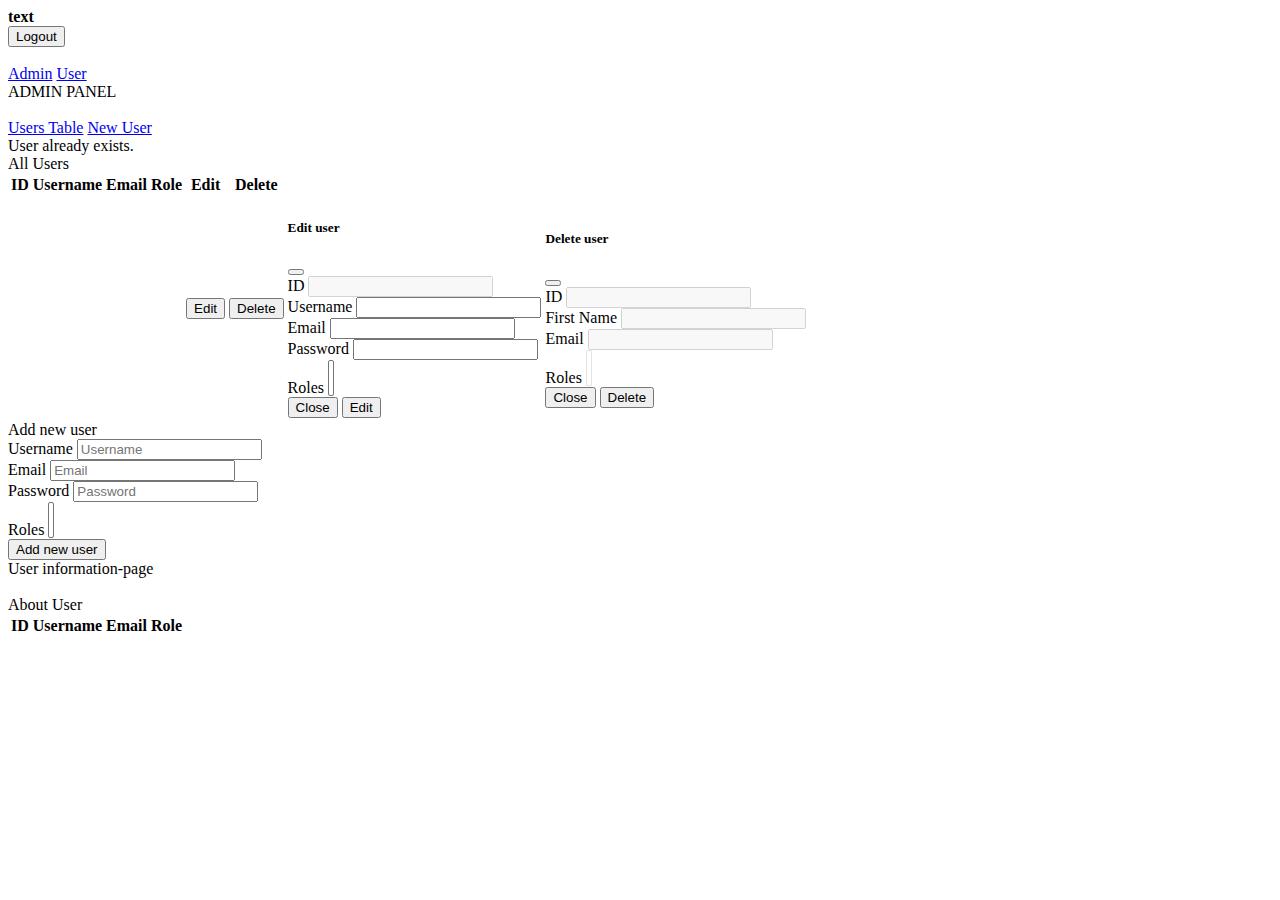
<file: src/main/resources/templates/admin.html>
<!DOCTYPE html>
<html xmlns="http://www.w3.org/1999/xhtml" lang="en"
      class="h-100"
      xmlns:th="http://www.thymeleaf.org">
<head>
    <meta charset="UTF-8">
    <title>Main page</title>
    <link crossorigin="anonymous"
          href="https://cdn.jsdelivr.net/npm/bootstrap@5.3.0-alpha1/dist/css/bootstrap.min.css"
          integrity="sha384-GLhlTQ8iRABdZLl6O3oVMWSktQOp6b7In1Zl3/Jr59b6EGGoI1aFkw7cmDA6j6gD"
          rel="stylesheet">
    <script crossorigin="anonymous"
            integrity="sha384-w76AqPfDkMBDXo30jS1Sgez6pr3x5MlQ1ZAGC+nuZB+EYdgRZgiwxhTBTkF7CXvN"
            src="https://cdn.jsdelivr.net/npm/bootstrap@5.3.0-alpha1/dist/js/bootstrap.bundle.min.js"></script>
</head>
<body>

<!--Top Navbar -->
<nav class="navbar navbar-dark bg-dark" style="height: min-content">
    <div class="container-fluid">
        <b class="navbar-brand"
           th:text="${user.getEmail()} + ' with roles: ' + ${user.getAuthoritiesText()} ">text</b>
        <form th:action="@{/logout}" th:method="POST">
            <input type="hidden" th:name="${_csrf.parameterName}" th:value="${_csrf.token}"/>
            <input type="submit" class="btn btn-outline-secondary" value="Logout"/>
        </form>
    </div>
</nav>

<br>

<div class="d-flex align-items-start">
    <!--    левая панель-->
    <div class="col-2 m-0 p-0">
        <div aria-orientation="vertical" class="nav flex-column nav-pills me-3" id="Left-menu" role="tablist">
            <a aria-controls="Admin-pills-home" aria-selected="true" class="nav-link active" data-bs-toggle="pill"
               href="#Admin-pills" id="Admin-pills-tab" role="tab">Admin</a>
            <a aria-controls="User-pills-home" aria-selected="false" class="nav-link" data-bs-toggle="pill"
               href="#User-pills" id="User-pills-tab" role="tab">User</a>
        </div>
    </div>
    <!--    правая часть с таблицей-->
    <div class="col-10 m-0 ">
        <div class="tab-content container-fluid" id="Left-menuContent">

            <div aria-labelledby="Admin-pills-tab" class="tab-pane fade show active"
                 id="Admin-pills" role="tabpanel">
                <div class="h2 bold">ADMIN PANEL</div>
                <br>
                <nav class="nav nav-tabs" id="nav-tab" role="tablist">
                    <a aria-controls="nav-home" aria-selected="true" class="nav-link active" data-bs-toggle="tab"
                       href="#nav-home" id="nav-home-tab" role="tab">
                        Users Table</a>
                    <a aria-controls="nav-profile" aria-selected="false" class="nav-link" data-bs-toggle="tab"
                       href="#nav-profile" id="nav-profile-tab" role="tab">New User</a>
                </nav>
                <div class="tab-content" id="nav-tabContent">
                    <div aria-labelledby="nav-home-tab" class="tab-pane fade show active"
                         id="nav-home" role="tabpanel">
                        <div class="card">
                            <div th:if="${param.message}" class="alert alert-danger col-5 m-auto ">
                                User already exists.
                            </div>
                            <div class="card-header h5">
                                All Users
                            </div>
                            <div class="card-body">
                                <table class="table table-striped">
                                    <thead>
                                    <tr>
                                        <th scope="col">ID</th>
                                        <th scope="col">Username</th>
                                        <th scope="col">Email</th>
                                        <th scope="col">Role</th>
                                        <th scope="col">Edit</th>
                                        <th scope="col">Delete</th>
                                    </tr>
                                    </thead>
                                    <tbody>
                                    <tr th:each="user : ${users}">
                                        <td th:text="${user.getId}"></td>
                                        <td th:text="${user.getUsername()}"></td>
                                        <td th:text="${user.getEmail()}"></td>
                                        <td th:text="${user.getAuthoritiesText()}"></td>
                                        <td>
                                            <button class="btn btn-success" data-bs-toggle="modal"
                                                    th:data-bs-target="${'#modalUpdate'+user.getId()}"
                                                    type="button">Edit
                                            </button>
                                        </td>
                                        <td>
                                            <button class="btn btn-danger" data-bs-toggle="modal"
                                                    th:data-bs-target="${'#modalDelete'+user.getId()}"
                                                    type="button">Delete
                                            </button>
                                        </td>
                                        <td class="modal fade" th:id="${'modalUpdate'+user.getId()}">
                                            <div class="modal-dialog modal-dialog-centered">
                                                <div class="modal-content">
                                                    <form id="formEdit" th:action="@{admin/update/{id} (id=${user.id})}"
                                                          th:method="POST"
                                                          th:object="${user}">
                                                        <div class="modal-header">
                                                            <h5 class="modal-title"
                                                                id="modalVerticallyCenteredLabel1">
                                                                Edit user</h5>
                                                            <button class="btn-close"
                                                                    data-bs-dismiss="modal" type="button"></button>
                                                        </div>
                                                        <div class="modal-body text-center font-weight-bold">
                                                            <div class="row">
                                                                <div class="col-3"></div>
                                                                <div class="h6 col-6">
                                                                    <label for="userIdEdit">ID</label>
                                                                    <input class="form-control" disabled
                                                                           id="userIdEdit"
                                                                           th:name="id"
                                                                           th:type="text"
                                                                           th:value="${user.getId()}">
                                                                    <br>
                                                                    <label for="userUsernameEdit">Username</label>
                                                                    <input class="form-control" id="userUsernameEdit"
                                                                           th:name="username"
                                                                           th:type="text"
                                                                           th:value="${user.getUsername()}">
                                                                    <br>
                                                                    <label for="userEmailEdit">Email</label>
                                                                    <input class="form-control" id="userEmailEdit"
                                                                           th:name="email"
                                                                           type="email"
                                                                           th:value="${user.getEmail()}">
                                                                    <br>
                                                                    <label for="userPasswordEdit">Password</label>
                                                                    <input class="form-control" id="userPasswordEdit"
                                                                           th:name="password"
                                                                           type="password"
                                                                           th:value="password">
                                                                    <br>
                                                                    <label for="userRolesEdit">Roles</label>
                                                                    <select class="form-control" id="userRolesEdit"
                                                                            multiple
                                                                            required size="2" th:name="roles">
                                                                        <option th:each="role:${roles}"
                                                                                th:text="${role}">
                                                                        </option>
                                                                    </select>
                                                                </div>
                                                            </div>
                                                        </div>
                                                        <div class="modal-footer">
                                                            <button class="btn btn-secondary" data-bs-dismiss="modal"
                                                                    type="button">Close
                                                            </button>
                                                            <button class="btn btn-primary" type="submit">Edit
                                                            </button>
                                                        </div>
                                                    </form>
                                                </div>
                                            </div>
                                        </td>
                                        <td class="modal fade" th:id="${'modalDelete'+user.getId()}">
                                            <div class="modal-dialog modal-dialog-centered">
                                                <div class="modal-content">
                                                    <form id="formDelete"
                                                          th:action="@{admin/delete/{id} (id=${user.id})}"
                                                          th:method="POST"
                                                          th:object="${user}">
                                                        <div class="modal-header">
                                                            <h5 class="modal-title"
                                                                id="modalVerticallyCenteredLabel2">
                                                                Delete user</h5>
                                                            <button aria-label="Close" class="btn-close"
                                                                    data-bs-dismiss="modal" type="button"></button>
                                                        </div>
                                                        <div class="modal-body text-center">
                                                            <div class="row">
                                                                <div class="col-3"></div>
                                                                <div class="h6 col-6">
                                                                    <label for="userIdDelete">ID</label>
                                                                    <input class="form-control" disabled
                                                                           id="userIdDelete"
                                                                           th:name="id" th:type="text"
                                                                           th:value="${user.getId()}">
                                                                    <br>
                                                                    <label for="userUsernameDelete">First Name</label>
                                                                    <input class="form-control" disabled
                                                                           id="userUsernameDelete"
                                                                           th:name="username"
                                                                           th:type="text"
                                                                           th:value="${user.getUsername()}">
                                                                    <br>
                                                                    <label for="userEmailDelete">Email</label>
                                                                    <input class="form-control" disabled
                                                                           id="userEmailDelete"
                                                                           th:name="email"
                                                                           th:type="text" th:value="${user.getEmail()}">
                                                                    <br>
                                                                    <label for="userRolesDelete">Roles</label>
                                                                    <select class="form-control" disabled
                                                                            id="userRolesDelete"
                                                                            size="2" th:name="roles">
                                                                        <option th:each="role:${user.getRoles()}"
                                                                                th:text="${role.getRole().replace('ROLE_', '') + ' '}">
                                                                        </option>
                                                                    </select>
                                                                </div>
                                                            </div>
                                                        </div>
                                                        <div class="modal-footer">
                                                            <button class="btn btn-secondary" data-bs-dismiss="modal"
                                                                    type="button">Close
                                                            </button>
                                                            <button class="btn btn-danger" type="submit">Delete
                                                            </button>
                                                        </div>
                                                    </form>
                                                </div>
                                            </div>
                                        </td>
                                    </tr>
                                    </tbody>
                                </table>
                            </div>
                        </div>
                    </div>
                    <div aria-labelledby="nav-profile-tab" class="tab-pane fade"
                         id="nav-profile" role="tabpanel">
                        <div class="card">
                            <div class="card-header h5">
                                Add new user
                            </div>
                            <div class="card-body">
                                <form id="formNew" th:action="@{admin/addUser}"
                                      th:method="POST"
                                      th:object="${user}">
                                    <div class="text-center font-weight-bold">
                                        <div class="row">
                                            <div class="col-4"></div>
                                            <div class="h6 col-4">
                                                <label for="userUsernameNew">Username</label>
                                                <input class="form-control" id="userUsernameNew"
                                                       placeholder="Username"
                                                       th:name="username"
                                                       th:type="text">
                                                <br>
                                                <label for="userEmailNew">Email</label>
                                                <input class="form-control" id="userEmailNew"
                                                       placeholder="Email"
                                                       th:name="email"
                                                       type="email">
                                                <br>
                                                <label for="userPasswordNew">Password</label>
                                                <input class="form-control" id="userPasswordNew"
                                                       placeholder="Password"
                                                       th:name="password"
                                                       type="password">
                                                <br>
                                                <label for="userRolesNew">Roles</label>
                                                <select class="form-control" id="userRolesNew"
                                                        multiple
                                                        required size="2" th:name="roles">
                                                    <option th:each="role:${roles}"
                                                            th:text="${role}">
                                                    </option>
                                                </select>
                                                <br>
                                                <div>
                                                    <button class="btn btn-success" type="submit">Add new user</button>
                                                </div>
                                            </div>
                                        </div>
                                    </div>
                                </form>
                            </div>
                        </div>
                    </div>
                </div>
            </div>
            <div aria-labelledby="User-pills-tab" class="tab-pane fade"
                 id="User-pills" role="tabpanel">
                <div class="h1">User information-page</div>
                <br>
                <div class="card">
                    <div class="card-header h5">
                        About User
                    </div>
                    <div class="card-body">
                        <table class="table table-striped">
                            <thead>
                            <tr>
                                <th scope="col">ID</th>
                                <th scope="col">Username</th>
                                <th scope="col">Email</th>
                                <th scope="col">Role</th>
                            </tr>
                            </thead>
                            <tbody>
                            <tr>
                                <td th:text="${user.getId}"></td>
                                <td th:text="${user.getUsername()}"></td>
                                <td th:text="${user.getEmail()}"></td>
                                <td th:text="${user.getAuthoritiesText()}"></td>
                            </tr>
                            </tbody>
                        </table>
                    </div>
                </div>
            </div>
        </div>
    </div>
</div>
</body>
</file>
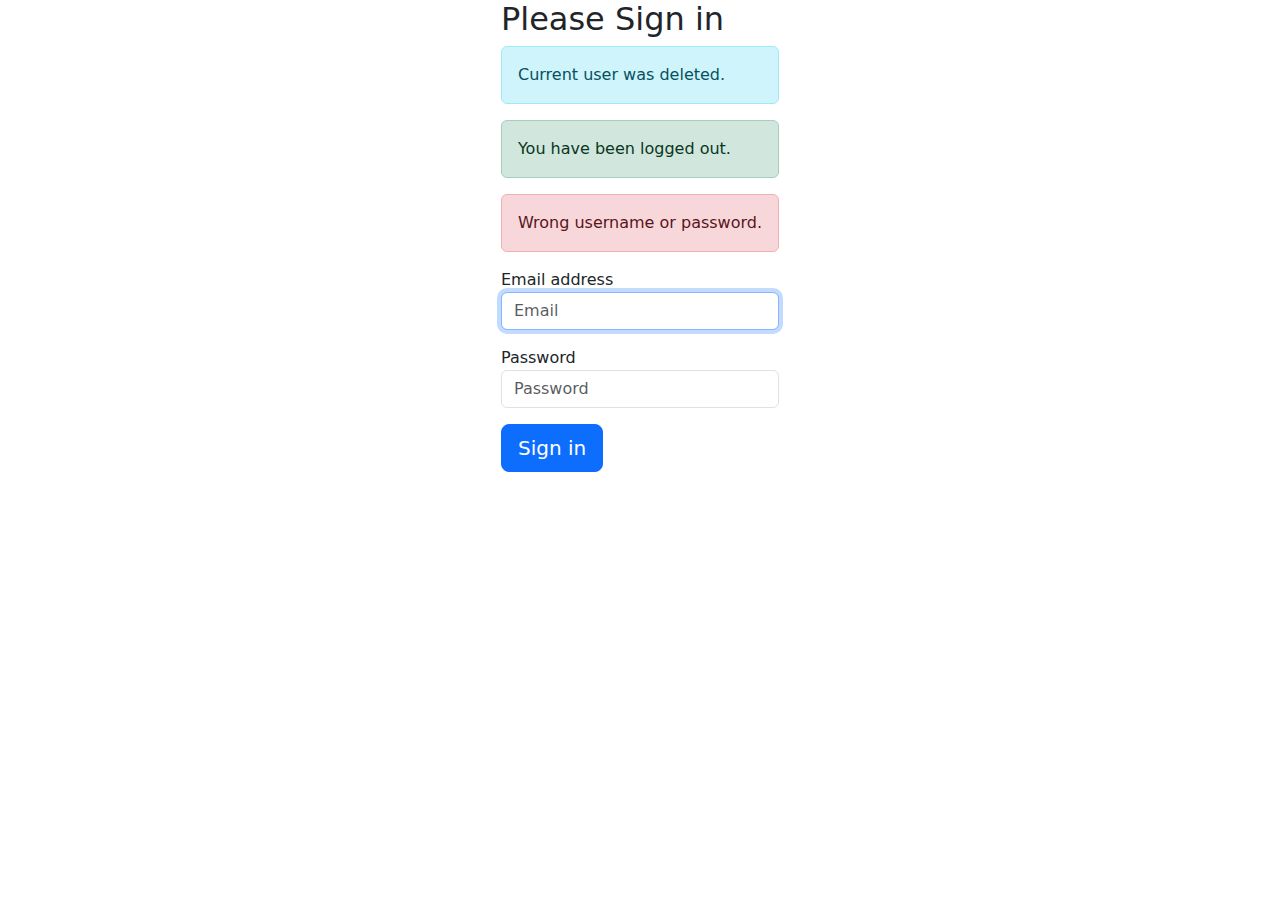
<file: src/main/resources/templates/login.html>
<!DOCTYPE html>
<html xmlns:th="http://www.thymeleaf.org" lang="en">
<head>
    <meta charset="UTF-8">
    <title>Login</title>
<!--    <link rel="stylesheet" href="/style.css">-->
    <link href="https://cdn.jsdelivr.net/npm/bootstrap@5.3.3/dist/css/bootstrap.min.css" rel="stylesheet"
          integrity="sha384-QWTKZyjpPEjISv5WaRU9OFeRpok6YctnYmDr5pNlyT2bRjXh0JMhjY6hW+ALEwIH" crossorigin="anonymous">
    <script src="https://cdn.jsdelivr.net/npm/bootstrap@5.3.3/dist/js/bootstrap.bundle.min.js"
            integrity="sha384-YvpcrYf0tY3lHB60NNkmXc5s9fDVZLESaAA55NDzOxhy9GkcIdslK1eN7N6jIeHz"
            crossorigin="anonymous"></script>
</head>
<body>

<div class="container d-md-flex d-flex justify-content-center">
    <form th:action="@{/}" method="post" class="form-signin">
        <h2 class="form-signin-heading">Please Sign in</h2>
        <div th:each="par: ${param}">
            <p th:if="${par.getKey().contains('info')}" class="alert alert-info">Current user was deleted.</p>
            <p th:if="${par.getKey().contains('logout')}" class="alert alert-success">You have been logged out.</p>
            <p th:if="${par.getKey().contains('error')}" class="alert alert-danger">Wrong username or password.</p>
        </div>
        <p>
            <label for="email" class="sr-only">Email address</label>
            <input type="text" id="email" name="email" class="form-control" placeholder="Email" required=""
                   autofocus="">
        </p>
        <p>
            <label for="password" class="sr-only">Password</label>
            <input type="password" id="password" name="password" class="form-control" placeholder="Password"
                   required="">
        </p>
        <input type="hidden" th:name="${_csrf.parameterName}" th:value="${_csrf.token}"/>
        <button class="btn btn-lg btn-primary btn-block" type="submit">Sign in</button>
    </form>
</div>

</body>
</html>
</file>
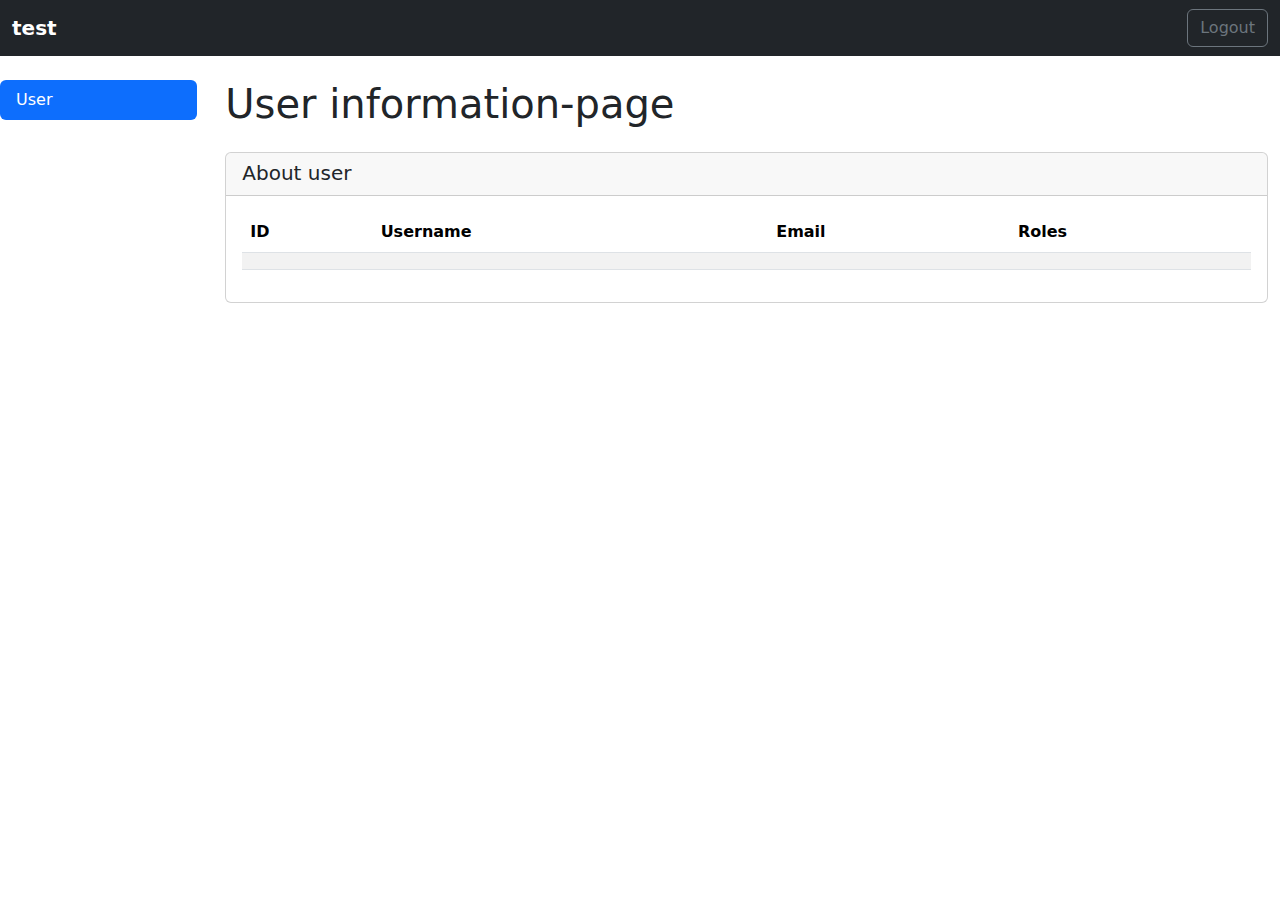
<file: src/main/resources/templates/user.html>
<!DOCTYPE html>
<html xmlns="http://www.w3.org/1999/xhtml" xmlns:th="https://www.thymeleaf.org" lang="en">
<head>
    <title>Spring Security Example</title>
    <link href="https://cdn.jsdelivr.net/npm/bootstrap@5.3.3/dist/css/bootstrap.min.css" rel="stylesheet" integrity="sha384-QWTKZyjpPEjISv5WaRU9OFeRpok6YctnYmDr5pNlyT2bRjXh0JMhjY6hW+ALEwIH" crossorigin="anonymous">
    <script src="https://cdn.jsdelivr.net/npm/bootstrap@5.3.3/dist/js/bootstrap.bundle.min.js" integrity="sha384-YvpcrYf0tY3lHB60NNkmXc5s9fDVZLESaAA55NDzOxhy9GkcIdslK1eN7N6jIeHz" crossorigin="anonymous"></script>

</head>
<body>

<!--Top Navbar -->
<nav class="navbar navbar-dark bg-dark" style="height: min-content">
    <div class="container-fluid">
        <b class="navbar-brand"
           th:text="${user.getEmail()} + ' with roles: ' + ${user.getAuthoritiesText()} ">test</b>
        <a class="btn btn-outline-secondary" href="/?logout">Logout</a>
    </div>
</nav>
<br>

<div class="d-flex align-items-start">
    <div class="col-2 m-0 p-0">
        <div class="nav flex-column nav-pills me-3" id="v-pills-tab" aria-orientation="vertical">
            <a class="nav-link active" id="v-pills-user-tab" data-bs-toggle="pill" href="#v-pills-user"
               role="tab" aria-controls="v-pills-user" aria-selected="true">User</a>
        </div>
    </div>

    <div class="col-10 m-0 h-auto">
        <div class="tab-content container-fluid" id="v-pills-tabContent">
            <div class="tab-pane fade show active" id="v-pills-user"
                 aria-labelledby="v-pills-user-tab">
                <div class="h1 m-0 p-0">User information-page</div>
                <br>
                <div class="card">
                    <div class="card-header">
                        <span class="h5">About user</span>
                    </div>
                    <div class="card-body">
                        <table class="table table-striped">
                            <thead>
                            <tr>
                                <th scope="col">ID</th>
                                <th scope="col">Username</th>
                                <th scope="col">Email</th>
                                <th scope="col">Roles</th>
                            </tr>
                            </thead>
                            <tbody>
                            <tr>
                                <td th:text="${user.getId}"></td>
                                <td th:text="${user.getUsername()}"></td>
                                <td th:text="${user.getEmail()}"></td>
                                <td th:text="${user.getAuthoritiesText()}"></td>
                            </tr>
                            </tbody>
                        </table>
                    </div>
                </div>
            </div>
        </div>
    </div>
</div>
</body>
</html>
</file>
